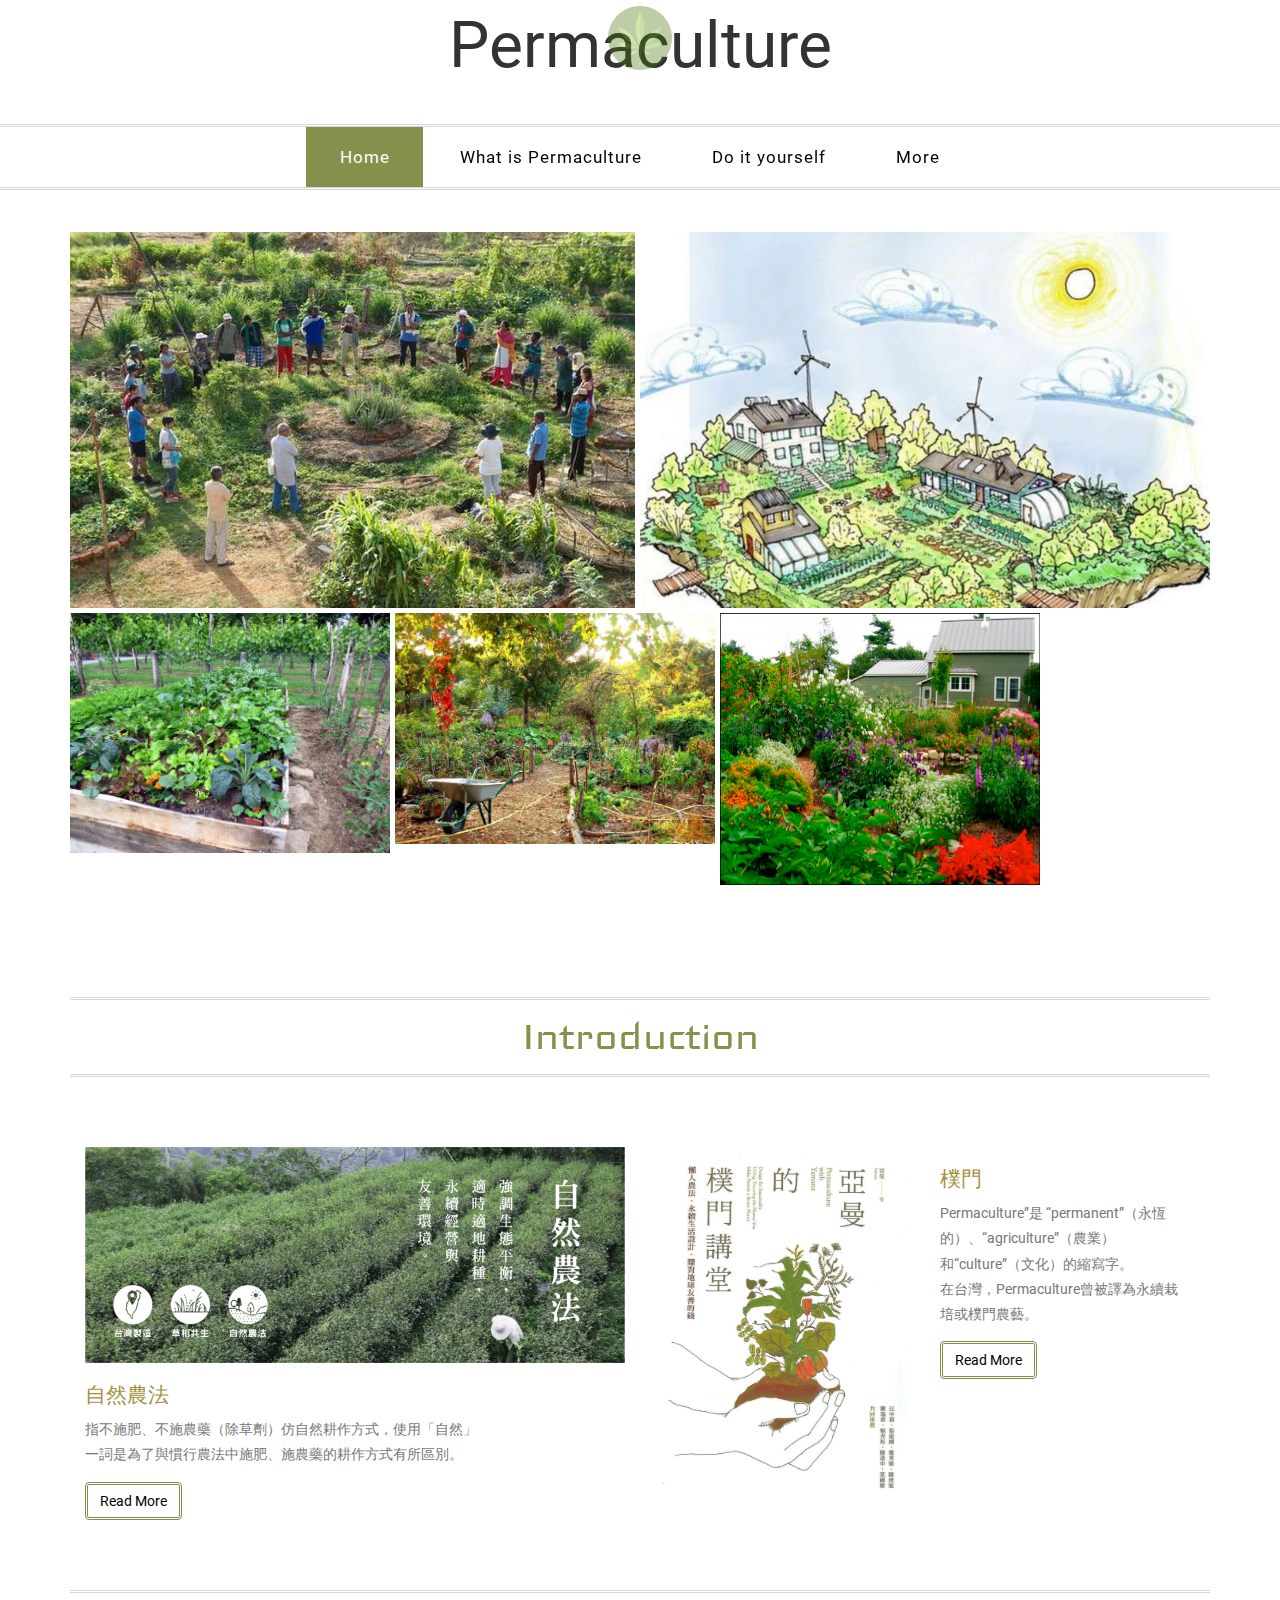
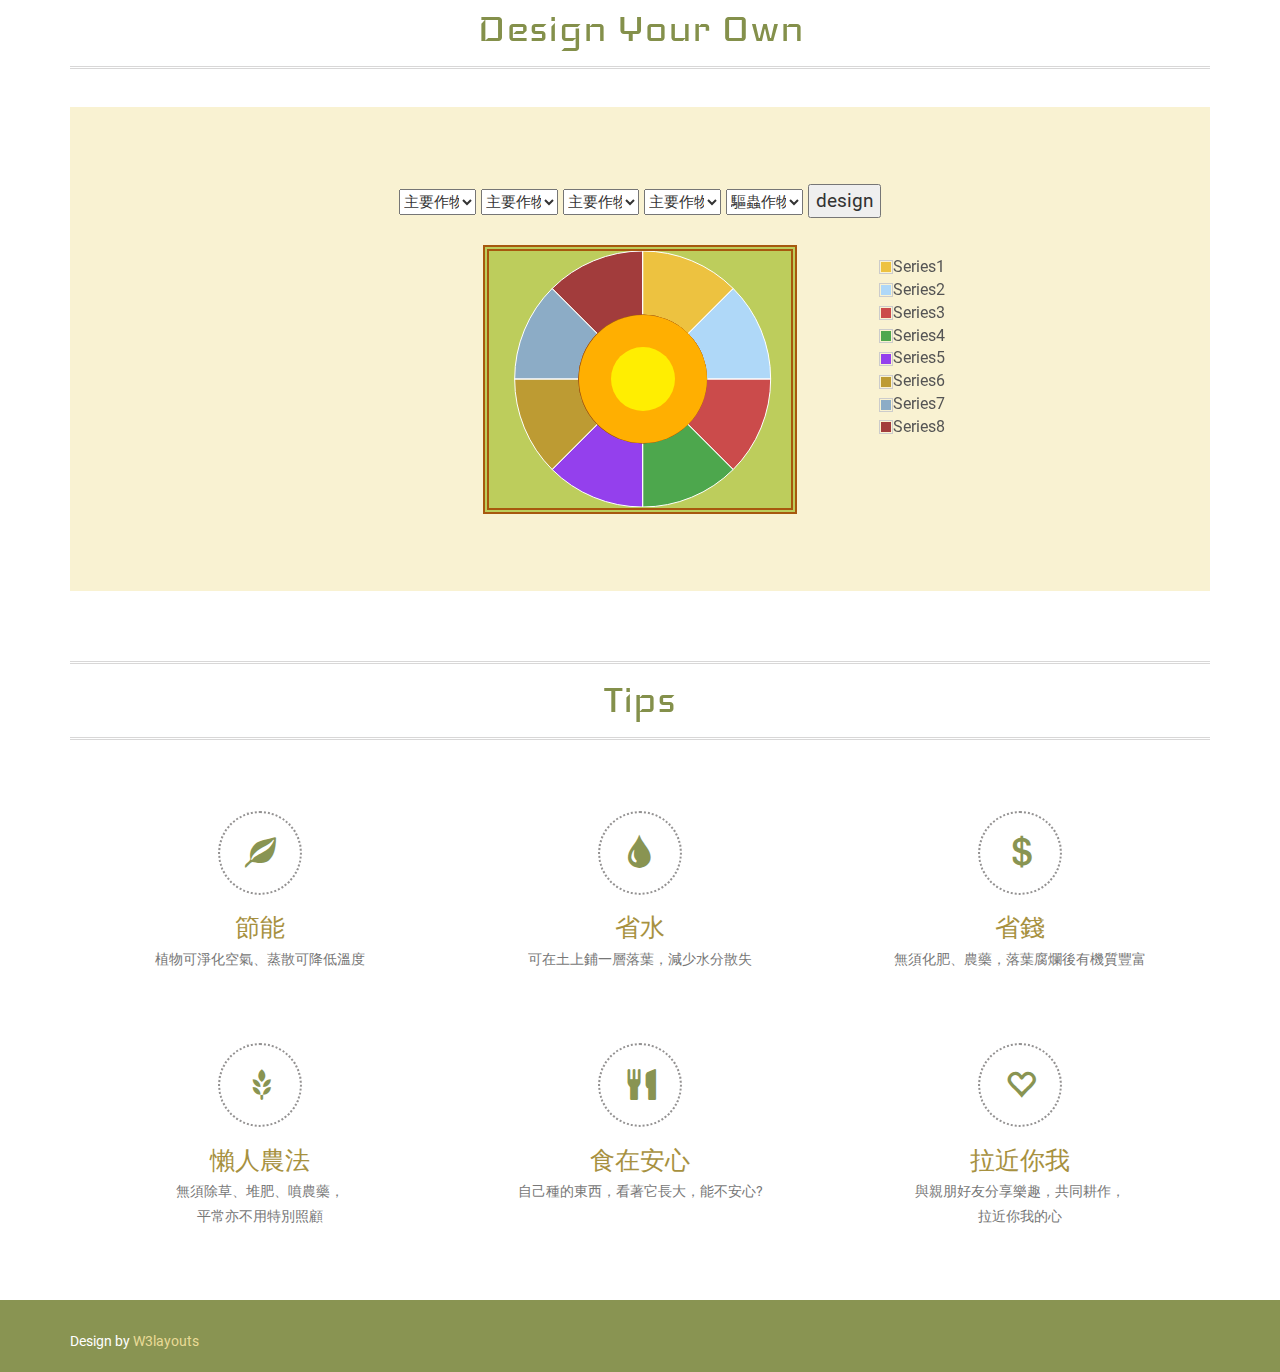
<file: index.html>
<!DOCTYPE html>
<!-- saved from url=(0040)https://p.w3layouts.com/demos/crops/web/ -->
<html>
	<head>
		<meta http-equiv="Content-Type" content="text/html; charset=UTF-8">
		<title>Permaculture</title>
		<link href="./css/bootstrap.css" type="text/css" rel="stylesheet" media="all">
		<link href="./css/template.css" type="text/css" rel="stylesheet" media="all">
		<link href="./css/style.css" type="text/css" rel="stylesheet" media="all">
		<link rel="icon" href="./img/icon.ico" type="image/x-icon" />
		<link rel="shortcut icon" href="./img/icon.ico" type="image/x-icon" />
		<!-- Custom Theme files -->
		<meta name="viewport" content="width=device-width, initial-scale=1">
		<meta name="keywords" content="Permaculture">
		<script async="" src="./js/analytics.js"></script><script type="application/x-javascript"> addEventListener("load", function() { setTimeout(hideURLbar, 0); }, false); function hideURLbar(){ window.scrollTo(0,1); } </script>
		<script src="./js/jquery.js"></script>
		<script src="https://m.servedby-buysellads.com/monetization.js" type="text/javascript" style="display: none !important;"></script>
		<script language="javascript" type="text/javascript" src="js/jquery.flot.js"></script>
		<script language="javascript" type="text/javascript" src="js/jquery.flot.pie.js"></script>

		<script type="text/javascript">			
		$(function() {
			var data = [],
				value = [],
				plant = ["請重新選擇","請重新選擇","菠菜","豌豆","紅蘿蔔","辣椒","馬鈴薯","甘藍","花椰菜","番茄","萵苣","洋蔥"],
				outplant = ["","薄荷","香茅","九層塔"],
				series = 8;

			for (var i = 0; i < series; i++) {
				data[i] = {
					label: "Series" + (i + 1),
					data: 101
				}
			}

			var placeholder = $("#placeholder");

			$( document ).ready(function() {
				placeholder.unbind();

				$.plot(placeholder, data, {
					series: {
						pie: { 
							innerRadius: 0.5,
							show: true
						}
					}
				});

				
			});

			$("#button").click(function() {
				placeholder.unbind();

				value[0] = plant[parseInt($('select[name=one]').val())];
				value[1] = plant[parseInt($('select[name=one]').val())+1];
				value[2] = plant[parseInt($('select[name=two]').val())];
				value[3] = plant[parseInt($('select[name=two]').val())+1];
				value[4] = plant[parseInt($('select[name=three]').val())];
				value[5] = plant[parseInt($('select[name=three]').val())+1];
				value[6] = plant[parseInt($('select[name=four]').val())];
				value[7] = plant[parseInt($('select[name=four]').val())+1];

				for (var i = 0; i < series; i++) {
					data[i] = {
						label: value[i],
						data: 101
					}
				}

				$.plot(placeholder, data, {
					series: {
						pie: { 
							innerRadius: 0.5,
							show: true
						}
					}
				});

				$('#out1').html("南");
				$('#out2').html("瓜");
				$('#in').html("玉米");
				$('#around').html(outplant[$('select[name=five]').val()]);
				
			});
		});
		</script>

	</head>
	<body style="">

		<!--header-->
		<div class="logo">
			<h1>Permaculture</h1>
			<img src="./img/icon.png" class="head">
		</div>
		<!--//header-->	

		<!--navigation-->
		<div class="top-nav">
			<nav class="navbar navbar-default">
				<div class="container">
					<button type="button" class="navbar-toggle collapsed" data-toggle="collapse" data-target="#bs-example-navbar-collapse-1">Menu						
					</button>
				</div>
				<!-- Collect the nav links, forms, and other content for toggling -->
				<div class="collapse navbar-collapse" id="bs-example-navbar-collapse-1">
					<ul class="nav navbar-nav">
						<li class="hvr-bounce-to-bottom active"><a href="index.html">Home</a></li>
						<li class="hvr-bounce-to-bottom"><a href="#introduction">What is Permaculture</a></li>
						<li class="hvr-bounce-to-bottom"><a href="#do">Do it yourself</a></li>
						<li class="hvr-bounce-to-bottom"><a href="Introduction.zip" download>More</a></li>
					</ul>	
					<div class="clearfix"> </div>
				</div>	
			</nav>		
		</div>	
		<!--//navigation-->

		<!--baner-->
		<div class="baner">
			<div class="container">
				<div class="baner-grids">
					<div class="col-md-6 baner-top" >
						<a href="https://www.thehindu.com/life-and-style/ipc-2017-what-to-expect-from-13th-international-permaculture-conference-and-convergence/article20477406.ece" target="_blank">
							<figure class="effect-bubba">
								<img src="./img/img1.jpg" alt="">
								<figcaption>
									<h4>THE HINDU</h4>
									<p>Here’s what to expect from the 13th edition of International Permaculture Conference and Convergence</p>	
								</figcaption>			
							</figure>
						</a>
					</div>
					<div class="col-md-6 baner-top" style="height:375.8px;overflow: hidden;">
						<a href="http://www.ecobuilding.org/summit/2011-archive/2011%20session-overviews/Permaculture/" target="_blank">
							<figure class="effect-bubba">
								<img src="./img/img2.jpg" alt="">
								<figcaption>
									<h4>EcoBuilding</h4>
									<p>PERMACULTURE: NUTS & BOLTS OF PERMACULTURE DESIGN</p>	
								</figcaption>			
							</figure>
						</a>
					</div>
					<div class="clearfix"> </div>
					<div class="baner-row">
						<div class="col-md-4 baner-bottom" style="width:25vw;height:272.38px;overflow: hidden;">
							<a href="https://www.foodmatters.com/article/permaculture-humanitys-best-hope-for-survival" target="_blank">
								<figure class="effect-bubba">
									<img src="./img/img3.jpg" alt="">
									<figcaption>
										<h4>FOOD MATTERS</h4>
										<p>Permaculture: Humanity's Best Hope For Survival?</p>	
									</figcaption>			
								</figure>
							</a>
						</div>
						<div class="col-md-4 baner-bottom" style="width:25vw;overflow: hidden;">
							<a href="https://greenglobaltravel.com/permaculture-gardening-techniques/" target="_blank">
								<figure class="effect-bubba">
									<img src="./img/img4.jpg" alt="">
									<figcaption>
										<h4>GREEN GLOBAL TRAVEL</h4>
										<p>WHAT IS PERMACULTURE GARDENING? AN INTRO TO PERMACULTURE DESIGN AND PRINCIPLES</p>	
									</figcaption>			
								</figure>
							</a>
						</div>
						<div class="col-md-4 baner-bottom" style="width:25vw;overflow:hidden;">
							<a href="https://www.beginningfarmers.org/permaculture-design-certificate-course-in-maine/" target="_blank">
								<figure class="effect-bubba">
									<img src="./img/img5.jpg" alt="" style="height:272.38px;overflow: hidden;">
									<figcaption>
										<h4>BeginningFarmers</h4>
										<p>Permaculture Design Certificate Course in Maine</p>	
									</figcaption>			
								</figure>
							</a>
						</div>
						<div class="clearfix"> </div>
					</div>				
				</div>
			</div>
		</div>

		
		
		<a name="introduction"><div class="news-info">
				<div class="container">		
					<h3 class="title">Introduction</h3>
				</div>
		</div></a>

		<div class="main">
			<div class="container">
				<div class="main-grids">
					<div class="col-md-6 main-left">
						<a href="https://www.littotea.com/image-test-2/" target="_blank">
							<img src="./img/img6.jpg" alt="">
						</a>
						<h4>自然農法</h4>
						<p>指不施肥、不施農藥（除草劑）仿自然耕作方式，使用「自然」一詞是為了與慣行農法中施肥、施農藥的耕作方式有所區別。</p>
						<a href="http://www.permaculture.org.tw/about-permaculture" target="_blank" class="more btn btn-1 btn-1b"> Read More</a>
					</div>
					<div class="col-md-6 main-right">
						<a href="http://www.books.com.tw/products/0010681606" target="_blank">
							<div class="col-md-6 main-text">
								<img src="./img/img7.jpg" alt="">
							</div>
						</a>
						<div class="col-md-6 main-text">
							<h4>樸門</h4>			
							<p>Permaculture”是 “permanent”（永恆的）、“agriculture”（農業）和“culture”（文化）的縮寫字。
								<br>在台灣，Permaculture曾被譯為永續栽培或樸門農藝。</p>
							<a href="http://www.permaculture.org.tw/about-permaculture" target="_blank" class="more btn btn-1 btn-1b"> Read More</a>
						</div>
						<div class="clearfix"> </div>
					</div>
					<div class="clearfix"> </div>
				</div>			
			</div>
		</div>



		<a name="do"><div class="news-info">
			<div class="container">
				<h3 class="title">Design Your Own</h3>
			</div>
		</div></a>

		<!-- container -->
		<div class="container">
			<div class="news" style="text-align: center;font-size: 1.5vw">	
				<form>
					<select name="one" class="select">
						<option value="0">主要作物</option>
						<option value="2">菠菜</option>
						<option value="4">紅蘿蔔</option>
						<option value="6">馬鈴薯</option>
						<option value="8">花椰菜</option>
						<option value="10">萵苣</option>
					</select>
		
					<select name="two" class="select">
						<option value="0">主要作物</option>
						<option value="2">菠菜</option>
						<option value="4">紅蘿蔔</option>
						<option value="6">馬鈴薯</option>
						<option value="8">花椰菜</option>
						<option value="10">萵苣</option>
					</select>

					<select name="three" class="select">
						<option value="0">主要作物</option>
						<option value="2">菠菜</option>
						<option value="4">紅蘿蔔</option>
						<option value="6">馬鈴薯</option>
						<option value="8">花椰菜</option>
						<option value="10">萵苣</option>
					</select>

					<select name="four" class="select">
						<option value="0">主要作物</option>
						<option value="2">菠菜</option>
						<option value="4">紅蘿蔔</option>
						<option value="6">馬鈴薯</option>
						<option value="8">花椰菜</option>
						<option value="10">萵苣</option>
					</select>

					<select name="five" class="select">
							　<option value="0">驅蟲作物</option>
							　<option value="1">薄荷</option>
							　<option value="2">香茅</option>
							　<option value="3">九層塔</option>
					</select>
		
					<input type="button" value="design" id="button">
				</form>
				<br>
				<div class="box">
					<div id="placeholder" class="demo-placeholder">
					</div>

					<div class="outcircle">
						<div class="incircle">
							<div id="in"></div>
						</div>

						<div id="out1"></div>
						<div id="out2"></div>
					</div>

					<div id="around"></div>
				</div>

			</div><!-- //container -->	
		</div>


		
		<div class="services" id="services">
			<div class="container">
				<h3 class="title">Tips</h3>
				<div class="service-grids">
					<div class="col-md-4 srvc-grids-info">
						<div class="srvc-img">
							<span class="glyphicon glyphicon-leaf" aria-hidden="true"></span>
						</div>
						<h5>節能</h5>
						<p>植物可淨化空氣、蒸散可降低溫度</p>
					</div>
					<div class="col-md-4 srvc-grids-info">
						<div class="srvc-img">
							<span class="glyphicon glyphicon-tint" aria-hidden="true"></span>
						</div>
						<h5>省水</h5>
						<p>可在土上鋪一層落葉，減少水分散失</p>
					</div>
					<div class="col-md-4 srvc-grids-info">
						<div class="srvc-img">
							<span class="glyphicon glyphicon-usd" aria-hidden="true"></span>
						</div>
						<h5>省錢</h5>
						<p>無須化肥、農藥，落葉腐爛後有機質豐富</p>
					</div>
					<div class="col-md-4 srvc-grids-info">
						<div class="srvc-img">
							<span class="glyphicon glyphicon-grain" aria-hidden="true"></span>
						</div>
						<h5>懶人農法</h5>
						<p>無須除草、堆肥、噴農藥，<br>平常亦不用特別照顧</p>
					</div>
					<div class="col-md-4 srvc-grids-info">
						<div class="srvc-img">
							<span class="glyphicon glyphicon-cutlery" aria-hidden="true"></span>
						</div>
						<h5>食在安心</h5>
						<p>自己種的東西，看著它長大，能不安心?</p>
					</div>
					<div class="col-md-4 srvc-grids-info">
						<div class="srvc-img">
							<span class="glyphicon glyphicon-heart-empty" aria-hidden="true"></span>
						</div>
						<h5>拉近你我</h5>
						<p>與親朋好友分享樂趣，共同耕作，<br>拉近你我的心</p>
					</div>
					<div class="clearfix"> </div>				
				</div>
			</div>
		</div>
	
		<div class="copy">
			<div class="container">
				<div class="copy-left">
					<p>Design by <a href="http://w3layouts.com/">W3layouts</a></p>
				</div>
				<div class="clearfix"> </div>
			</div>
		</div>
	</body>
</html>
</file>
<file: css/template.css>
/*--
Author: W3layouts
Author URL: http://w3layouts.com
License: Creative Commons Attribution 3.0 Unported
License URL: http://creativecommons.org/licenses/by/3.0/
--*/
body{
	margin:0;
	font-family: 'Roboto-Regular';
}
@font-face {
      font-family: 'Roboto-Regular';
      src: url(../fonts/Roboto-Regular.ttf) format('truetype');
}
@font-face {
      font-family: 'Iceland-Regular';
      src: url(../fonts/Iceland-Regular.ttf) format('truetype');
}
body a{
	transition: 0.5s all ease;
	-webkit-transition: 0.5s all ease;
	-moz-transition: 0.5s all ease;
	-o-transition: 0.5s all ease;
	-ms-transition: 0.5s all ease;
	text-decoration:none;
}
h1,h2,h3,h4,h5,h6{
	margin:0;			   
}
p{
	margin:0;
}
ul,label{
	margin:0;
	padding:0;
}
body a:hover{
	text-decoration:none;
}
/*--header--*/
.logo {
    padding: 0.8em 0 3em;
    text-align: center;
}
.logo a{
	display:inline-block;
}
.logo a h1 {
    font-size: 6.5em;
    font-family: 'Iceland-Regular';
    color: #000;
    letter-spacing: -5px;
    border-bottom: 9px double #000;
    line-height: 0.98em;
}
.logo-info {
    position: relative;
}
.logo span.glyphicon.glyphicon-grain {
    font-size: 4em;
    position: absolute;
    top: 26%;
    left: 37%;
    color: #84904b;
}
/*--top-nav--*/
.top-nav {
    border-top: 3px double #D8D7D7;
    border-bottom: 3px double #D8D7D7;
}
ul.nav.navbar-nav{
    float: none;
    text-align: center;
}
nav.navbar.navbar-default {
    background-color: inherit;
    border: none;
    margin: 0;
}
.navbar-nav > li {
    float: none;
    display: inline-block;
}
.navbar-default .navbar-nav > li > a {
    color: #000;
    text-decoration: none;
    letter-spacing: 1px;
    font-size: 1.2em;
    padding: 1.2em 2em;
}
.navbar-default .navbar-nav > li > a:hover, .navbar-default .navbar-nav > li > a:focus {
    color: #377952;
}
/* Effect 11: text fill based on Lea Verou's animation http://dabblet.com/gist/6046779 */
/* Bounce To Bottom */
.hvr-bounce-to-bottom {
  display: inline-block;
  vertical-align: middle;
  -webkit-transform: translateZ(0);  
  -ms-transform: translateZ(0);
  -o-transform: translateZ(0);
  -moz-transform: translateZ(0);
  transform: translateZ(0);
  box-shadow: 0 0 1px rgba(0, 0, 0, 0);
  -webkit-backface-visibility: hidden;
  backface-visibility: hidden;
  -moz-osx-font-smoothing: grayscale;
  position: relative;
  -webkit-transition-property: color;
  transition-property: color;
  -webkit-transition-duration: 0.5s;
  -moz-transition-duration: 0.5s;
  transition-duration: 0.5s;
}
.hvr-bounce-to-bottom:before {
  content: "";
  position: absolute;
  z-index: -1;
  top: 0;
  left: 0;
  right: 0;
  bottom: 0;
  color:#fff;
  background: #84904b;
  -webkit-transform: scaleY(0);
  -o-transform: scaleY(0);
  -moz-transform: scaleY(0);
  transform: scaleY(0);
  -webkit-transform-origin: 50% 0;
  -o-transform-origin: 50% 0;
  transform-origin: 50% 0;
  -webkit-transition-property: transform;
  -o-transition-property: transform;
  transition-property: transform;
  -webkit-transition-duration: 0.5s;
  transition-duration: 0.5s;
  -webkit-transition-timing-function: ease-out;
  transition-timing-function: ease-out;
}
.navbar-nav > li.hvr-bounce-to-bottom > a:hover,.navbar-nav > li > a:hover {
    color: #fff !important;
}
.hvr-bounce-to-bottom:hover:before, .hvr-bounce-to-bottom:focus:before, .hvr-bounce-to-bottom:active:before {
  -webkit-transform: scaleY(1);
  -o-transform: scaleY(1);
  transform: scaleY(1);
  -webkit-transition-timing-function: cubic-bezier(0.52, 1.64, 0.37, 0.66);
  -moz-transition-timing-function: cubic-bezier(0.52, 1.64, 0.37, 0.66);
  transition-timing-function: cubic-bezier(0.52, 1.64, 0.37, 0.66);
}
.navbar-nav > li a.dropdown-toggle.hvr-bounce-to-bottom {
    padding: 1.1em 1.5em 1.3em;
}
.navbar-default .navbar-nav > .active > a, .navbar-default .navbar-nav > .active > a:hover, .navbar-default .navbar-nav > .active > a:focus {
    color: #fff;
    background-color: #84904b;
}
.navbar-default .navbar-nav > .open > a, .navbar-default .navbar-nav > .open > a:hover, .navbar-default .navbar-nav > .open > a:focus {
    color: #fff;
    background-color: #84904B;
}
/*--dropdown--*/
ul.dropdown-menu li {
    display: block;
}
.dropdown-menu > li > a {
    padding: 13px 20px;
}
.dropdown-menu > li > a:hover{
	color:#fff;
}
.navbar-nav > li > .dropdown-menu {
    padding: 0;
}
.caret {
    margin-left: 14px;
}
/*--//dropdown--*/
/*--baner--*/
.baner {
    padding: 3em 0 8em;
}
.baner-top ,.baner-bottom {
    padding: 0;
}
.baner-top:nth-child(1) {
    padding-right: 5px;
}
.baner-top img {
    width: 100%;
}
.baner-row {
    margin-top: 5px;
}
.baner-bottom {
    width: 33.04%;
}
.baner-bottom:nth-child(2) {
    margin: 0 5px;
}
.baner-grids h4 {
    font-size: 2.1em;
    color: #fff;
    font-family: 'Iceland-Regular';
}
.baner-grids figure {
	position: relative;
	float: left;
	overflow: hidden;
	text-align: center;
	width:100%;
}
.baner-grids figure img {
	position: relative;
	display: block;
	width:100%;
}
figcaption p {
    font-size: 1em;
    width: 59%;
    margin: 0 auto;
    line-height: 1.8em;
}
.baner-bottom p {
    width: 87%;
}
.baner-grids figure figcaption {
	padding: 2em;
	color: #fff;
	-webkit-backface-visibility: hidden;
	-moz-backface-visibility: hidden;
	-o-backface-visibility: hidden;
	-ms-backface-visibility: hidden;
	backface-visibility: hidden;
}
.baner-grids figure figcaption::before,
.baner-grids figure figcaption::after {
	pointer-events: none;
}

.baner-grids figure figcaption{
	position: absolute;
	top: 0;
	left: 0;
	width: 100%;
	height: 100%;
}
figure.effect-bubba {
	background: #000;
}
figure.effect-bubba:hover img {
	opacity: 0.3;
}
figure.effect-bubba figcaption::before,
figure.effect-bubba figcaption::after {
	position: absolute;
	top: 30px;
	right: 30px;
	bottom: 30px;
	left: 30px;
	content: '';
	opacity: 0;
	-webkit-transition: opacity 0.35s,-webkit-transform 0.35s;	
	-moz-transition: opacity 0.35s, -moz-transform 0.35s;
	-o-transition: opacity 0.35s, -o-transform 0.35s;
	-ms-transition: opacity 0.35s, -ms-transform 0.35s;
	transition: opacity 0.35s, transform 0.35s;
}

figure.effect-bubba figcaption::before {
	border-top: 1px solid #fff;
	border-bottom: 1px solid #fff;
	-webkit-transform: scale(0,1);
	-moz-transform: scale(0,1); 
	-o-transform: scale(0,1);
	-ms-transform: scale(0,1);
	transform: scale(0,1);
}

figure.effect-bubba figcaption::after {
	border-right: 1px solid #fff;
	border-left: 1px solid #fff;
	-webkit-transform: scale(1,0);
	-moz-transform: scale(1,0);
	-o-transform: scale(1,0);
	-ms-transform: scale(1,0);
	transform: scale(1,0);
}

figure.effect-bubba h4 {
	padding-top: 16%;
	-webkit-transition: transform 0.35s;
	-moz-transition: transform 0.35s;
	-o-transition: -o-transform 0.35s;
	-ms-transition: -ms-transform 0.35s;
	transition: transform 0.35s;
	-webkit-transform: translate3d(0,-20px,0);
	-moz-transform: translate3d(0,-20px,0);
	-o-transform: translate3d(0,-20px,0);
	-ms-transform: translate3d(0,-20px,0);
	transform: translate3d(0,-20px,0);
	opacity:0;
}

figure.effect-bubba p {
	padding: 12px 2.5em;
	opacity: 0;
	-webkit-transition: opacity 0.35s, -webkit-transform 0.35s;
	-moz-transition: opacity 0.35s, -moz-transform 0.35s;
	-o-transition: opacity 0.35s, -o-transform 0.35s;
	-ms-transition: opacity 0.35s, -ms-transform 0.35s;
	transition: opacity 0.35s, transform 0.35s;
	-webkit-transform: translate3d(0,20px,0);
	-moz-transform: translate3d(0,20px,0);
	-o-transform: translate3d(0,20px,0);
	-ms-transform: translate3d(0,20px,0);
	transform: translate3d(0,20px,0);
}

figure.effect-bubba:hover figcaption::before,
figure.effect-bubba:hover figcaption::after {
	opacity: 1;
	-webkit-transform: scale(1);
	-moz-transform: scale(1);
	-o-transform: scale(1);
	-ms-transform: scale(1);
	transform: scale(1);
}

figure.effect-bubba:hover h4,
figure.effect-bubba:hover p {
	opacity: 1;
	-webkit-transform: translate3d(0,0,0);
	-moz-transform: translate3d(0,0,0);
	-o-transform: translate3d(0,0,0);
	-ms-transform: translate3d(0,0,0);
	transform: translate3d(0,0,0);
}
/*--//banner--*/
/*-- news --*/
.news {
    background: #F9F2D2;
    padding: 4em 2em;
    margin-top: 2em;
}
.news-grid-left{ no-repeat 0px 0px; 
	background-size: cover;
	padding: 5em 0;
}
.news-grid-middle{
 no-repeat 0px 0px;
	background-size: cover;
}
.news-grid-right{
 no-repeat 0px 0px;
	background-size: cover;
}
.news-grid-left h6 {
    color: #FFF;
    font-size: 2.5em;
    text-align: center;
}
.news-grid-left-info h5 {
    font-size: 1.4em;
    margin: 1em 0 .5em 0;
    color: #A7913F;
}
.news-grid-left-info p {
    font-size: 1em;
    line-height: 1.8em;
    margin: 0;
    color:#CCAC16;
}
/*--//news --*/
/*--main--*/
.main {
    padding: 5em 0;
}
.main img {
    width: 100%;
}
.main-grids h4 {
    font-size: 1.5em;
    margin: 1em 0 .5em;
    color: #A7913F;
}
.main-grids p {
    font-size: 1em;
    color: #777;
    width: 73%;
    margin-bottom:1em;
	line-height:1.8em;
}
.main-grids .main-text p {
    width: 100%;
}
.main-text:nth-child(1) {
    padding-left: 0;
}
a.more {
    font-size: 1em;
    color: #000;
	border: 3px double #84904b;
	position:relative;
}
.btn:after {
	content: '';
	position: absolute;
	z-index: -1;
	-webkit-transition: all 0.3s;
	-moz-transition: all 0.3s;
	transition: all 0.3s;
}
/* Button 1b */
.btn-1b:after {
	width: 100%;
	height: 0;
	top: 0;
	left: 0;
	background:#84904b;
}

.btn-1b:hover,
.btn-1b:active {
	color: #fff;
}

.btn-1b:hover:after,
.btn-1b:active:after {
	height: 100%;
}
/*--//main--*/
/*--services--*/
.service-grids {
  text-align: center;
}
h3.title {
    font-size: 3.5em;
    color: #84904B;
    text-align: center;
    border-top: 3px double #D8D7D7;
    border-bottom: 3px double #D8D7D7;
    padding: 0.2em 0;
    font-family: 'Iceland-Regular';
}
.srvc-img {
  display: inline-block;
}
.srvc-img span.glyphicon {
    font-size: 2.2em;
    padding: 0.8em;
    color: #899452;
    border: 2px dotted #949292;
    border-radius: 50%;
    -webkit-border-radius: 50%;
    -ms-border-radius: 50%;
    -o-border-radius: 50%;
    -moz-border-radius: 50%;
}
.service-grids p {
    color: #777;
    font-size: 1em;
    line-height: 1.8em;
    width: 80%;
    margin: 0 auto;
}
.service-grids h5 {
    font-size: 1.8em;
    color: #A7913F;
    margin: .8em 0 0.2em;
}
.srvc-grids-info {
    margin-top: 5em;
}
.srvc-grids-info:hover .srvc-img span.glyphicon{
	transform:rotateY(360deg);
	-webkit-transform:rotateY(360deg);
	-o-transform:rotateY(360deg);
	-ms-transform:rotateY(360deg);
	-moz-transform:rotateY(360deg);
	transition: 0.5s all ease;
	-webkit-transition: 0.5s all ease;
	-moz-transition: 0.5s all ease;
	-o-transition: 0.5s all ease;
	-ms-transition: 0.5s all ease;
}
/*--//services--*/
/*-- footer --*/
.footer {
  padding: 4em 0 3em;
  background-color:#F9F2D2;
}
.footer-grid h3.title {
    padding: 0.3em 0;
    text-align: left;
    width: 69%;
    border-color: #E8DA97;
    font-family: 'Roboto-Regular';
    font-size: 1.8em;
    color: #A7913F;
}
.footer-grid ul {
  margin: 0;
  padding: 2em 0 0;
}
.footer-grid ul li {
    display: block;
	margin: 0 0 10px;
	color:#CCAC16;
	font-size: 1em;
}
.footer-grid ul li a {
    font-size: 1em;
    color: #CCAC16;
    text-decoration: none;
    padding: 0.2em 0;
    display: inline-block;
}
.footer-grid ul li a:hover {
  color:#899452;
}
.contact-grid ul li span {
  width: 15px;
  height: 15px;
  margin-right: 0.5em;
}
.footer-grid ul li.adrs {
    padding-left: 1.5em;
}
.copy {
  text-align: center;
  background:#899452;
  padding:1.5em 0;
}
.copy p {
    color: #fff;
    font-size: 1em;
    margin-top: 10px;
}
.copy p a {
  color:#EADB97;
}
.copy p a:hover{
  color:#fff;
  border-bottom:3px double #EADB97;
}
.copy-left {
    float: left;
}
.social-icons {
    float: right;
}
.social-icons ul li {
    display: inline-block;
    margin-right: 10px;
}
.social-icons ul li a.fb {
no-repeat 10px 3px;   
}
.social-icons ul li a.fb:hover{
	background-color:#3b5998;
}
.social-icons ul li a {no-repeat 3px -33px;
    display: block;
    width: 32px;
    height: 32px;
    transition: none;
}
.social-icons ul li a.pn {
no-repeat 6px -108px;
}
.social-icons ul li a.pn:hover {
   background-color:#cc2127;
}
.social-icons ul li a.gg {
no-repeat 6px -72px;
}
.social-icons ul li a.gg:hover {
   background-color:#dd4b39;
}
.social-icons ul li a:hover {
    transform: rotatey(360deg);
	-webkit-transform: rotatey(360deg);
	-o-transform: rotatey(360deg);
	-moz-transform: rotatey(360deg);
	-ms-transform: rotatey(360deg);
    transition: .5s all;
	-webkit-transition: 0.5s all ease;
	-moz-transition: 0.5s all ease;
	-o-transition: 0.5s all ease;
	-ms-transition: 0.5s all ease;
	background-color:#55acee;
}
/*-- //footer --*/
/*--about-page--*/
.baner.about-bnr {
    padding: 2em 0 0;
}
.about, .typo, .gallery,.services, .contact{
  padding: 5em 0;
}
.about-text{
	padding: 5em 0;
}
.about-text-left img {
	width: 100%;
}
.about-info-left:nth-child(1){
	padding-left: 0;
}
.about-text-right h4 {
    color: #A7913F;
    font-size: 1.5em;
    line-height: 1.4em;
}
.about-text-right p {
  color: #777;
  font-size: 1em;
  line-height: 1.8em;
    margin-top: 1em;
}
.about-text-right ul {
	padding: 0;
}
.about-text-right ul li {
  display: block;
no-repeat 0px 4px;
  padding-left: 1.5em;
  margin: 1em 0 0;
}
.about-text-right ul li a{
  color: #777;
  font-size: 1em;
}
.about-text-right ul li a:hover{
	color: #A0B347;
    padding-left: 15px;
}
.about-slid {
no-repeat 0px 0px fixed;
    background-size: cover;
    text-align: center;
    padding: 6em 0;
}
.about-slid h2 {
  color: #fff;
  font-size: 4em;
  font-family: 'Iceland-Regular';
}
.about-slid p {
    color: #fff;
    font-size: 1.1em;
    margin: 2em auto 0;
    line-height: 1.8em;
    width: 60%;
}
.about-slid-info {
  width: 80%;
  margin: 0 auto;
}
.about-team {
    padding: 2em 0 4em;
}
.row.team-row {
  margin: 5em 0 0;
}
.thumbnail.team-thmnl {
  border: none;
  text-align: center;
}
.about-team .caption {
  padding: 1.5em .5em!important;
}
.about-team h4 {
    font-size: 1.8em;
    font-family: 'Iceland-Regular';
}
.about-team  h4 a{
  color:#A7913F;
}
.about-team  h4 a:hover{
  color: #A0B347;
}
.about-team p {
  color: #777;
  font-size: 1em;
  line-height: 1.8em;
  margin-top: 1em;
}
img.zoom-img {
     transform: scale(1, 1);
	-webkit-transform: scale(1, 1);
	-moz-transform: scale(1, 1);
	-ms-transform: scale(1, 1);
	-o-transform: scale(1, 1);
	transition-timing-function: ease-out;
	-webkit-transition-timing-function: ease-out;
	-moz-transition-timing-function: ease-out;
	-ms-transition-timing-function: ease-out;
	-o-transition-timing-function: ease-out;
	-webkit-transition-duration: .5s;
	-moz-transition-duration: .5s;
	-ms-transition-duration: .5s;
	-o-transition-duration: .5s;
}
.team-grids:hover img.zoom-img {
     transform: scale(1.08);
	-webkit-transform: scale(1.08);
	-moz-transform: scale(1.08);
	-ms-transform: scale(1.08);
	-o-transform: scale(1.08);
	-webkit-transition-timing-function: ease-in-out;
	-webkit-transition-duration: 750ms;
	-moz-transition-timing-function: ease-in-out;
	-moz-transition-duration: 750ms;
	-ms-transition-timing-function: ease-in-out;
	-o-transition-timing-function: ease-in-out;
	-ms-transition-duration: 750ms;
	-o-transition-duration: 750ms;
	overflow: hidden;
}
/*--//about-page--*/
/*---gallery----*/
.gallery-grids {
    margin-top: 4em;
}
.gallery p {
  font-size: 1.1em;
  color: #555;
  line-height: 1.6em;
  width: 60%;
  margin: 0 auto;
  text-align: center;
}
.view {
  width: 360px;
  height: 242px;
  margin: 10px;
  float: left;
  border: 10px solid #fff;
  overflow: hidden;
  position: relative;
  text-align: center;
  -webkit-box-shadow: 1px 1px 2px #BCBCBC;
  -moz-box-shadow: 1px 1px 2px #BCBCBC;
  box-shadow: 1px 1px 2px #BCBCBC;
  cursor: default;
  padding: 0;
}
.view .mask,.view .content {
   width: 341px;
    height: 222px;
   position: absolute;
   overflow: hidden;
   top: 0;
   left: 0;
}
.view img {
   display: block;
   position: relative;
}
.view p {
    font-style: italic;
    font-size: 1em;
    position: relative;
    color: #fff;
    text-align: center;
    margin: 6em auto 0;
    width: 63%;
}
.view-fourth img {
   -webkit-transition: all 0.4s ease-in-out 0.2s;
   -moz-transition: all 0.4s ease-in-out 0.2s;
   -o-transition: all 0.4s ease-in-out 0.2s;
   -ms-transition: all 0.4s ease-in-out 0.2s;
   transition: all 0.4s ease-in-out 0.2s;
   -ms-filter: "progid: DXImageTransform.Microsoft.Alpha(Opacity=100)";
   filter: alpha(opacity=100);
   opacity: 1;
}
.view-fourth .mask {
   background-color: rgba(0,0,0,0.8);
   -ms-filter: "progid: DXImageTransform.Microsoft.Alpha(Opacity=0)";
   filter: alpha(opacity=0);
   opacity: 0;
   -webkit-transform: scale(0) rotate(-180deg);
   -moz-transform: scale(0) rotate(-180deg);
   -o-transform: scale(0) rotate(-180deg);
   -ms-transform: scale(0) rotate(-180deg);
   transform: scale(0) rotate(-180deg);
   -webkit-transition: all 0.4s ease-in;
   -moz-transition: all 0.4s ease-in;
   -o-transition: all 0.4s ease-in;
   -ms-transition: all 0.4s ease-in;
   transition: all 0.4s ease-in;
   -webkit-border-radius: 0px;
   -moz-border-radius: 0px;
   border-radius: 0px;
}
.view-fourth p {
   -ms-filter: "progid: DXImageTransform.Microsoft.Alpha(Opacity=0)";
   filter: alpha(opacity=0);
   opacity: 0;
   -webkit-transition: all 0.5s ease-in-out;
   -moz-transition: all 0.5s ease-in-out;
   -o-transition: all 0.5s ease-in-out;
   -ms-transition: all 0.5s ease-in-out;
   transition: all 0.5s ease-in-out;
}
.view-fourth:hover .mask {
   -ms-filter: "progid: DXImageTransform.Microsoft.Alpha(Opacity=100)";
   filter: alpha(opacity=100);
   opacity: 1;
   -webkit-transform: scale(1) rotate(0deg);
   -moz-transform: scale(1) rotate(0deg);
   -o-transform: scale(1) rotate(0deg);
   -ms-transform: scale(1) rotate(0deg);
   transform: scale(1) rotate(0deg);
   -webkit-transition-delay: 0.2s;
   -moz-transition-delay: 0.2s;
   -o-transition-delay: 0.2s;
   -ms-transition-delay: 0.2s;
   transition-delay: 0.2s;
}
.view-fourth:hover img {
   -webkit-transform: scale(0);
   -moz-transform: scale(0);
   -o-transform: scale(0);
   -ms-transform: scale(0);
   transform: scale(0);
   -ms-filter: "progid: DXImageTransform.Microsoft.Alpha(Opacity=0)";
   filter: alpha(opacity=0);
   opacity: 0;
   -webkit-transition-delay: 0s;
   -moz-transition-delay: 0s;
   -o-transition-delay: 0s;
   -ms-transition-delay: 0s;
   transition-delay: 0s;
}
.view-fourth:hover p{
   -ms-filter: "progid: DXImageTransform.Microsoft.Alpha(Opacity=100)";
   filter: alpha(opacity=100);
   opacity: 1;
   -webkit-transition-delay: 0.5s;
   -moz-transition-delay: 0.5s;
   -o-transition-delay: 0.5s;
   -ms-transition-delay: 0.5s;
   transition-delay: 0.5s;
}
/*--//gallery--*/
/*--Typography--*/
.show-grid [class^=col-] {
    background: #fff;
  text-align: center;
  margin-bottom: 10px;
  line-height: 2em;
  border: 10px solid #f0f0f0;
}
.show-grid [class*="col-"]:hover {
  background: #e0e0e0;
}
.grid_3{
	margin-bottom:2em;
}
.xs h3, h3.m_1{
	color:#000;
	font-size:1.7em;
	font-weight:300;
	margin-bottom: 1em;
}
.grid_3 p{
  color: #999;
  font-size: 0.85em;
  margin-bottom: 1em;
  font-weight: 300;
}
.grid_4{
	background:none;
	margin-top:50px;
}
.label {
  font-weight: 300 !important;
  border-radius:4px;
}  
.grid_5{
	background:none;
	padding:2em 0;
}
.grid_5 h3, .grid_5 h2, .grid_5 h1, .grid_5 h4, .grid_5 h5, h3.hdg, h3.bars {
	margin-bottom:1em;
	color: #84904B;
}
.table > thead > tr > th, .table > tbody > tr > th, .table > tfoot > tr > th, .table > thead > tr > td, .table > tbody > tr > td, .table > tfoot > tr > td {
  border-top: none !important;
}
.tab-content > .active {
  display: block;
  visibility: visible;
}
.pagination > .active > a, .pagination > .active > span, .pagination > .active > a:hover, .pagination > .active > span:hover, .pagination > .active > a:focus, .pagination > .active > span:focus {
  z-index: 0;
}
.badge-primary {
  background-color: #03a9f4;
}
.badge-success {
  background-color: #8bc34a;
}
.badge-warning {
  background-color: #ffc107;
}
.badge-danger {
  background-color: #e51c23;
}
.grid_3 p{
  line-height: 2em;
  color: #888;
  font-size: 0.9em;
  margin-bottom: 1em;
  font-weight: 300;
}
.bs-docs-example {
  margin: 1em 0;
}
section#tables  p {
 margin-top: 1em;
}
.tab-container .tab-content {
  border-radius: 0 2px 2px 2px;
  border: 1px solid #e0e0e0;
  padding: 16px;
  background-color: #ffffff;
}
.table td, .table>tbody>tr>td, .table>tbody>tr>th, .table>tfoot>tr>td, .table>tfoot>tr>th, .table>thead>tr>td, .table>thead>tr>th {
  padding: 15px!important;
}
.table > thead > tr > th, .table > tbody > tr > th, .table > tfoot > tr > th, .table > thead > tr > td, .table > tbody > tr > td, .table > tfoot > tr > td {
  font-size: 0.9em;
  color: #999;
  border-top: none !important;
}
.tab-content > .active {
  display: block;
  visibility: visible;
}
.label {
  font-weight: 300 !important;
}
.label {
  padding: 4px 6px;
  border: none;
  text-shadow: none;
}
.nav-tabs {
  margin-bottom: 1em;
}
.alert {
  font-size: 0.85em;
}
h1.t-button,h2.t-button,h3.t-button,h4.t-button,h5.t-button {
line-height:1.8em;
  margin-top:0.5em;
  margin-bottom: 0.5em;
}
li.list-group-item1 {
  line-height: 2.5em;
}
.input-group {
  margin-bottom: 20px;
  }
.in-gp-tl{
padding:0;
}
.in-gp-tb{
padding-right:0;
}
.list-group {
  margin-bottom: 48px;
}
 ol {
  margin-bottom: 44px;
}
h2.typoh2{
    margin: 0 0 10px;
}
/*--//Typography --*/
/*--contact-page--*/
.contact-form {
    padding: 5em 0 0;
}
.contact-form input[type="text"] {
  display: block;
  background: #fff;
  border: none;
  border-bottom: 1px solid #868585;
  width: 100%;
  outline: none;
  padding: 10px 5px;
  font-size: 1em;
  color: #868585;
  margin-bottom: 1.5em;
}
.cnt-inpt {
  padding: 0;
  margin-bottom: 1.5em;
}
.contact-form input[type="email"] {
	display:block;
	background:  #fff;
	border: none;
  	border-bottom: 1px solid #868585;
	width: 90%;
	outline: none;
	padding: 10px 5px;
	font-size: 1em;
	color: #868585;
	-webkit-appearance: none;
}
.contact-form textarea {
	background: #fff;
  	border: 1px solid #868585;
	width: 100%;
	display: block;
	height: 13em;
	outline: none;
	font-size: 1em;
	color: #868585;
	resize: none;
	padding: 10px 5px;
	-webkit-appearance: none;
}
.contact-form input[type="submit"] {
    background: #fff;
    border: 3px double #737D40;
    padding: 8px 0;
    width: 13%;
    outline: none;
    margin: 2em auto 0;
    font-size: 1.2em;
    color: #737D40;
    transition: 0.5s all ease;
    -webkit-transition: 0.5s all ease;
    -moz-transition: 0.5s all ease;
    -o-transition: 0.5s all ease;
    -ms-transition: 0.5s all ease;
	-webkit-appearance: none;
}
.contact-form input[type="submit"]:hover {
    color: #FFF;
    background: #737D40;
}
.map {
    margin: 2em 0 0;
}
.map iframe {
  height: 400px;
  width: 100%;
  border: 0;
}
/*--//contact-page--*/
/*--slider-up-arrow--*/
#toTop {
	display: none;
	text-decoration: none;
	position: fixed;
	bottom: 3%;
	right: 3%;
	overflow: hidden;
	width: 32px;
	height: 32px;
	border: none;
	text-indent: 100%;
	background: url("../images/move-up.png") no-repeat 0px 0px;
}
#toTopHover {
	width: 32px;
	height: 32px;
	display: block;
	overflow: hidden;
	float: right;
	opacity: 0;
	-moz-opacity: 0;
	filter: alpha(opacity=0);
}
/*--//slider-up-arrow--*/
/*---- responsive-design -----*/
@media(max-width:1440px){
}
@media(max-width:1366px){
}
@media(max-width:1280px){
}
@media(max-width:1080px){
figcaption p {
    width: 65%;
}
.baner-bottom {
    width: 32.98%;
}
.logo span.glyphicon.glyphicon-grain {
    top: 24%;
    left: 34%;
}
.baner-grids figure figcaption {
    padding: 2em 1em;
}
figure.effect-bubba h4 {
    padding-top: 13%;
}
figure.effect-bubba figcaption::before, figure.effect-bubba figcaption::after {
    right: 15px;
    left: 15px;
}
.baner-grids h4 {
    font-size: 1.9em;
}
.baner {
    padding: 3em 0 6em;
}
.news-grid-left-info h5 {
    font-size: 1.3em;
}
.news-grid-left h6 {
    font-size: 2em;
}
.main-text:nth-child(2) {
    padding-right: 0;
}
.main-grids p {
    width: 92%;
}
.main {
    padding: 5em 0 3em;
}
.service-grids p {
    width: 85%;
}
.about-text-right {
    padding: 0;
}
.about-text-right p {
    margin-top: 0.4em;
}
.about-text {
    padding: 3.5em 0;
}
.about-text-right ul li {
    margin: 0.8em 0 0;
}
.about-slid {
    padding: 4em 0;
}
.about-slid p {
    margin: 1em auto 0;
}
.about, .typo, .gallery, .services, .contact {
    padding: 4em 0;
}
.about-team {
    padding: 1em 0 3em;
}
.view {
    width: 293px;
    height: 198px;
}
.view .mask, .view .content {
    width: 270px;
    height: 178px;
}
.view p {
    margin: 4em auto 0;
    width: 73%;
}
}
@media(max-width:1024px){
}
@media(max-width:991px){
.logo a h1 {
    font-size: 5em;
}
.logo span.glyphicon.glyphicon-grain {
    font-size: 3.3em;
}
.navbar-default .navbar-nav > li > a {
    font-size: 1.1em;
	padding: 1em 2em;
}
.navbar-nav > li a.dropdown-toggle.hvr-bounce-to-bottom {
    padding: 0.9em 1.5em 1.1em;
}
.baner-top {
    float: left;
    width: 50%;
}
div#bs-example-navbar-collapse-1 {
    padding: 0;
}
.baner-grids h4 {
    font-size: 1.8em;
}
figcaption p {
    width: 82%;
}
.baner-bottom figure.effect-bubba h4 {
    padding-top: 7%;
}
.baner-top {
    float: left;
    width: 49.9%;
}
.baner-top:nth-child(1) {
    width: 50.1%;
}
.baner-bottom {
    float: left;
    width: 32.85%;
}
.baner-grids figure figcaption {
    padding: 1em;
}
figure.effect-bubba figcaption::before, figure.effect-bubba figcaption::after {
    top: 15px;
    bottom: 15px;
}
.baner-bottom h4 {
    font-size: 1.6em;
}
.baner-bottom p {
    width: 100%;
}
figure.effect-bubba p {
    padding: 5px 1em;
}
.baner {
    padding: 3em 0 4em;
}
h3.title {
    font-size: 3em;
    padding: 0.1em 0;
}
.news {
    padding: 3em 2em;
}
.news-grid {
    margin-bottom: 3em;
}
.main-left {
    float: left;
    width: 50%;
}
.main-right {
    float: right;
    width: 50%;
}
.main-right {
    float: right;
    width: 50%;
    padding: 0;
}
.main-text {
    float: left;
    width: 50%;
}
.main-text h4 {
    margin-top: 0;
}
.main-text:nth-child(2) {
    padding: 0;
}
.main-grids p {
    font-size: 0.9em;
}
.srvc-grids-info {
    margin-top: 4em;
}
.srvc-grids-info {
    margin-top: 4em;
    float: left;
    width: 33.33%;
    padding: 0;
}
.service-grids p {
    width: 88%;
    font-size: 0.9em;
}
.service-grids h5 {
    font-size: 1.6em;
}
.srvc-img span.glyphicon {
    font-size: 2em;
    padding: 0.6em;
}
.footer {
    padding: 3em 0 2em;
}
.footer-grid h3.title {
    padding: 0.2em 0;
    font-size: 1.6em;
}
.footer-grid {
    float: left;
    width: 50%;
}
.footer-grid ul {
    padding: 1em 0 0;
}
.footer-grid ul li a {
    font-size: 0.9em;
}
.footer-grid:nth-child(2) {
    margin-bottom: 4em;
}
.copy {
    padding: 1em 0;
}
.about-text-left {
    float: left;
    width: 44%;
}
.about-text-right {
    float: right;
    width: 56%;
}
.about-text {
    padding: 3em 0;
}
.about-text-right h4 {
    font-size: 1.3em;
}
.about-text-right p {
    font-size: 0.9em;
}
.about-text-right ul li a {
    font-size: 0.9em;
}
.about-slid {
    padding: 3em 0;
}
.about-slid h2 {
    font-size: 3em;
}
.about-slid p {
    font-size: 1em;
    width: 82%;
}
.about-team {
    padding: 0 0 2em;
}
.row.team-row {
    margin: 3em 0 0;
}
.contact-form input[type="email"] {
    width: 100%;
}
.view {
    width: 230px;
    height: 148px;
    margin: 5px;
    border: 5px solid #fff;
}
.view p {
    margin: 3.5em auto 0;
    width: 80%;
    font-size: .9em;
}
.view .mask, .view .content {
    width: 220px;
    height: 139px;
}
.map iframe {
    height: 300px;
}
.logo {
    padding: 1em 0 2em;
}
.logo a h1 {
    font-size: 4.5em;
}
.logo span.glyphicon.glyphicon-grain {
    top: 23%;
    left: 32%;
}
}
@media(max-width:767px){
button.navbar-toggle {
    display: block;
    width: 16%;
    font-size: 1.6em;
    padding: 11px 10px;
    margin: 0 auto;
	border: none;
}
.navbar-toggle {
    float:none;
}
nav.navbar.navbar-default {
    background-color: #899452;
    color: #fff;
}
.navbar-default .navbar-toggle .icon-bar {
    background-color: #fff;
}
.navbar-default .navbar-toggle:hover, .navbar-default .navbar-toggle:focus {
   background: none;
}
div#bs-example-navbar-collapse-1 {
    padding: 0;
}
.navbar-nav {
    margin: 0;
}
}
@media(max-width:640px){
.headder {
    padding: 2em 0 0;
}
.navbar-header.navbar-right {
    margin: 0 0.5em;
}
div#bs-example-navbar-collapse-1 {
    background-color: #F9F2D2;  
}
.top-nav ul li {
    margin: 0;
	display:block;
}
.top-nav ul li a{
    display:inline-block;
}
.navbar-default .navbar-nav > li > a {
    padding: 10px 0;
    display: block;
}
.navbar-nav > li a.dropdown-toggle.hvr-bounce-to-bottom {
    display: block;
    padding: 0.7em 1.5em;
}
.navbar-default .navbar-nav .open .dropdown-menu > li > a {
    color: #000;
    display: block;
    text-align: center;
}
.navbar-default .navbar-nav .open .dropdown-menu > li > a:hover, .navbar-default .navbar-nav .open .dropdown-menu > li > a:focus {
    color: #fff;
}
.navbar-default .navbar-nav > li > a:hover, .navbar-default .navbar-nav > li > a:focus {
    color: #fff;
}
.baner-bottom {
    width: 32.75%;
}
.baner-bottom figure.effect-bubba h4 {
    padding-top: 5%;
    font-size: 1.4em;
}
figcaption p {
    font-size: 0.8em;
    line-height: 1.6em;
}
.baner {
    padding: 3em 0;
}
h3.title {
    font-size: 2.8em;
}
.news {
    padding: 2em 1em 0;
}
.main-left {
    float: none;
    width: 100%;
}
.main {
    padding: 3em 0 0;
}
.main-right {
    float: none;
    width: 100%;
    margin-top: 2em;
}
.about, .typo, .gallery, .services, .contact {
    padding: 3em 0;
}
.srvc-grids-info {
    margin-top: 3em;
}
.service-grids h5 {
    font-size: 1.4em;
}
.navbar-default .navbar-nav > .active > a, .navbar-default .navbar-nav > .active > a:hover, .navbar-default .navbar-nav > .active > a:focus {
    display: block;
}
a.dropdown-toggle.hvr-bounce-to-bottom.active {
    background-color: #899452;
	color:#fff;
}
.baner.about-bnr {
    padding: 1em 0 0;
}
.baner {
    padding: 2em 0;
}
.about, .typo, .gallery, .services, .contact {
    padding: 2em 0;
}
.about-text {
    padding: 2em 0;
}
.about-text-left {
    float: none;
    width: 100%;
}
.about-text-left img {
    width: 49%;
    margin: 0 auto;
}
.about-text {
    padding: 0 0 2em;
}
.about-slid h2 {
    font-size: 2.8em;
}
.about-text-right {
    float: none;
    width: 100%;
}
.about-slid p {
    font-size: 1em;
    width: 87%;
}
.team-grids {
    float: left;
    width: 50%;
}
.about-team h4 {
    font-size: 2em;
}
.about-team .caption {
    padding: 1em .5em!important;
}
.about-team p {
    font-size: 0.9em;
    margin-top: 0.2em;
}
.thumbnail {
    margin-bottom: 0px;
}
.view {
    width: 187px;
    height: 127px;
}
.view .mask, .view .content {
    width: 178px;
    height: 117px;
}
.view p {
    margin: 3.2em auto 0;
    width: 86%;
    font-size: .8em;
}
.map iframe {
    height: 250px;
}
.contact-form {
    padding: 3em 0 0;
}
.contact-form input[type="text"] {
    margin-bottom: 1em;
}
.contact-form input[type="submit"] {
    width: 25%;
    margin: 1.5em auto 0;
    font-size: 1.1em;
}
.copy-left {
    float: none;
}
.social-icons {
    float: none;
    margin-top: 1.2em;
}
}
@media(max-width:480px){
.logo a h1 {
    font-size: 4em;
}
.logo span.glyphicon.glyphicon-grain {
    top: 23%;
    left: 30%;
    font-size: 2.5em;
}
.logo {
    padding: 0.8em 0 1.5em;
}
.baner {
    padding: 1em 0;
}
.baner-top:nth-child(1) {
    width: 100%;
    padding: 0;
}
figcaption p {
    width: 62%;
	font-size: 0.9em;
}
figure.effect-bubba h4 {
    padding-top: 15%;
}
.baner-grids figure {
    overflow: inherit;
}
.baner-bottom:nth-child(2) {
    margin: 0;
}
.baner-top {
    float: none;
    width: 100%;
}
.baner-bottom {
    width: 100%;
}
.baner-bottom figure.effect-bubba h4 {
    padding-top: 26%;
    font-size: 1.8em;
}
.baner-bottom p {
    width: 65%;
}
h3.title {
    font-size: 2.5em;
}
.news-grid-left-info p {
    font-size: 0.9em;
}
.news-grid-left-info h5 {
    font-size: 1.2em;
}
.main-grids h4 {
    font-size: 1.3em;
}
.baner.about-bnr .baner-top {
    width: 50%;
    float: left;
}
.about-slid h2 {
    font-size: 2.5em;
}
.navbar {
    min-height: 40px;
}
button.navbar-toggle {
    font-size: 1.4em;
	padding: 8px 10px;
}
.news-grid-left h6 {
    font-size: 1.8em;
}
.news-grid {
    margin-bottom: 2em;
}
.about-slid-info {
    width: 92%;
}
.about-slid p {
    font-size: 0.9em;
    width: 100%;
}
.about-slid h2 {
    font-size: 2.2em;
}
.row.team-row {
    margin: 2em 0 0;
}
.footer-grid h3.title {
    font-size: 1.4em;
}
.footer {
    padding: 2em 0 1em;
}
.about-team h4 {
    font-size: 1.8em;
}
.gallery-grids {
    margin-top: 2em;
}
.view {
    width: 206px;
    height: 137px;
}
.view .mask, .view .content {
    width: 196px;
    height: 127px;
}
.view p {
    margin: 3.5em auto 0;
}
.contact-form textarea {
    height: 9em;
    font-size: 0.9em;
    padding: 5px;
}
.contact-form input[type="text"] {
    padding:5px;
    font-size: 0.9em;
}
.contact-form input[type="email"] {
    padding:5px;
    font-size: 0.9em;
}
.contact-form input[type="submit"] {
    margin: 1em auto 0;
    font-size: 1em;
    padding: 5px 0;
}
}
@media(max-width:320px){
.logo a h1 {
    font-size: 3.5em;
}
.logo span.glyphicon.glyphicon-grain {
    top: 25%;
    left: 23%;
    font-size: 2.2em;
}
.baner-grids h4 {
    font-size: 1.6em;
}
button.navbar-toggle {
    width: 28%;
}
figcaption p {
    width: 85%;
    font-size: 0.9em;
}
figure.effect-bubba h4 {
    padding-top: 12%;
}
.baner-bottom figure.effect-bubba h4 {
    padding-top: 17%;
	font-size: 1.6em;
}
.baner-bottom p {
    width: 87%;
}
.news-grid {
    margin-bottom: 1.5em;
    padding: 0;
}
.news-grid-left {
    padding: 3em 0;
}
.main {
    padding: 2em 0 0;
}
.main-text {
    float: none;
    width: 100%;
    padding: 0;
}
.main-text:nth-child(1) {
    width: 55%;
}
.main-grids h4 {
    font-size: 1.2em;
    margin-top: 0.8em;
}
a.more {
    font-size: 0.9em;
    padding: 4px 12px;
}
.srvc-grids-info {
    margin-top: 2em;
    float: none;
    width: 100%;
}
.footer-grid {
    float: none;
    width: 100%;
	margin-top: 2em;
}
.footer-grid:nth-child(2) {
    margin-bottom: 1em;
}
.copy p {
    font-size: 0.9em;
}
.about-text-right h4 {
    font-size: 1.2em;
}
.about-text-left img {
    width: 79%;
}
.about-slid {
    padding: 2em 0;
}
.about-slid h2 {
    font-size: 1.8em;
}
.about-slid-info {
    width: 100%;
}
.team-grids {
    float: none;
    width: 100%;
}
.footer {
    padding: 0em 0 1em;
}
h3.title {
    font-size: 2.3em;
}
.gallery-grids {
    margin-top: 1.5em;
}
.view {
    width: 261px;
    height: 160px;
}
.view .mask, .view .content {
    width: 252px;
    height: 151px;
}
.view p {
    margin: 4.5em auto 0;
    width: 68%;
}
.grid_4 {
    margin-top: 25px;
}
.table td, .table>tbody>tr>td, .table>tbody>tr>th, .table>tfoot>tr>td, .table>tfoot>tr>th, .table>thead>tr>td, .table>thead>tr>th {
    padding: 13px!important;
}
.map iframe {
    height: 180px;
}
.contact-form {
    padding: 2em 0 0;
}
.contact-form input[type="submit"] {
    font-size: 0.9em;
    padding: 3px 0;
    width: 38%;
}
}
/*--//responsive-design---*/
</file>
<file: css/style.css>
h1 {
	font-size: 5vw;
}

.head {
	width: 5vw;
	position: absolute;
	top: 0.5vw;
	left: 47.5vw;
	opacity: 0.35;
}

#placeholder {  /*放圖的位置*/
	width: 36vw;
	height: 20vw; /*圓大小*/
}

tbody {
	background-color: rgb(249, 242, 210);
}

.select {
	width: 6vw;
	height: 2vw;
	font-size: 1.2vw;
}

.box {
	margin:0 auto;
	border-width:0.5vw;
	border-style:double;
	border-color:rgb(167, 88, 14);
	width:24.5vw;
	height:21vw;
	font-size:1.5vw;
	background-color: rgba(148, 179, 12, 0.596);
}

#around {
	position: absolute;
	width: 5vw;
	height: 2vw;
	margin-top: -19vw;
	margin-left: 0.5vw;
	text-align: left;
}

.outcircle {
	position: absolute;
	width: 10vw;
	height: 10vw;
	margin-top: -15vw;
	margin-left: 7vw;
	border-radius: 50%;
	background-color: rgb(255, 175, 1);
}

#out1 {
	position: absolute;
	width: 8vw;
	height: 2vw;
	margin-top: 4vw;
	margin-left: 1vw;
	text-align: left;
}

#out2 {
	position: absolute;
	width: 8vw;
	height: 2vw;
	margin-top: 4vw;
	margin-left: 1vw;
	text-align: right;
}

.incircle {
	position: absolute;
	width: 5vw;
	height: 5vw;
	margin-top: 2.5vw;
	margin-left: 2.5vw;
	border-radius: 50%;
	background-color: rgb(255, 238, 1);
}

#in {
	position: absolute;
	width: 5vw;
	height: 2vw;
	margin-top: 1.5vw;
	text-align: center;
}
</file>
